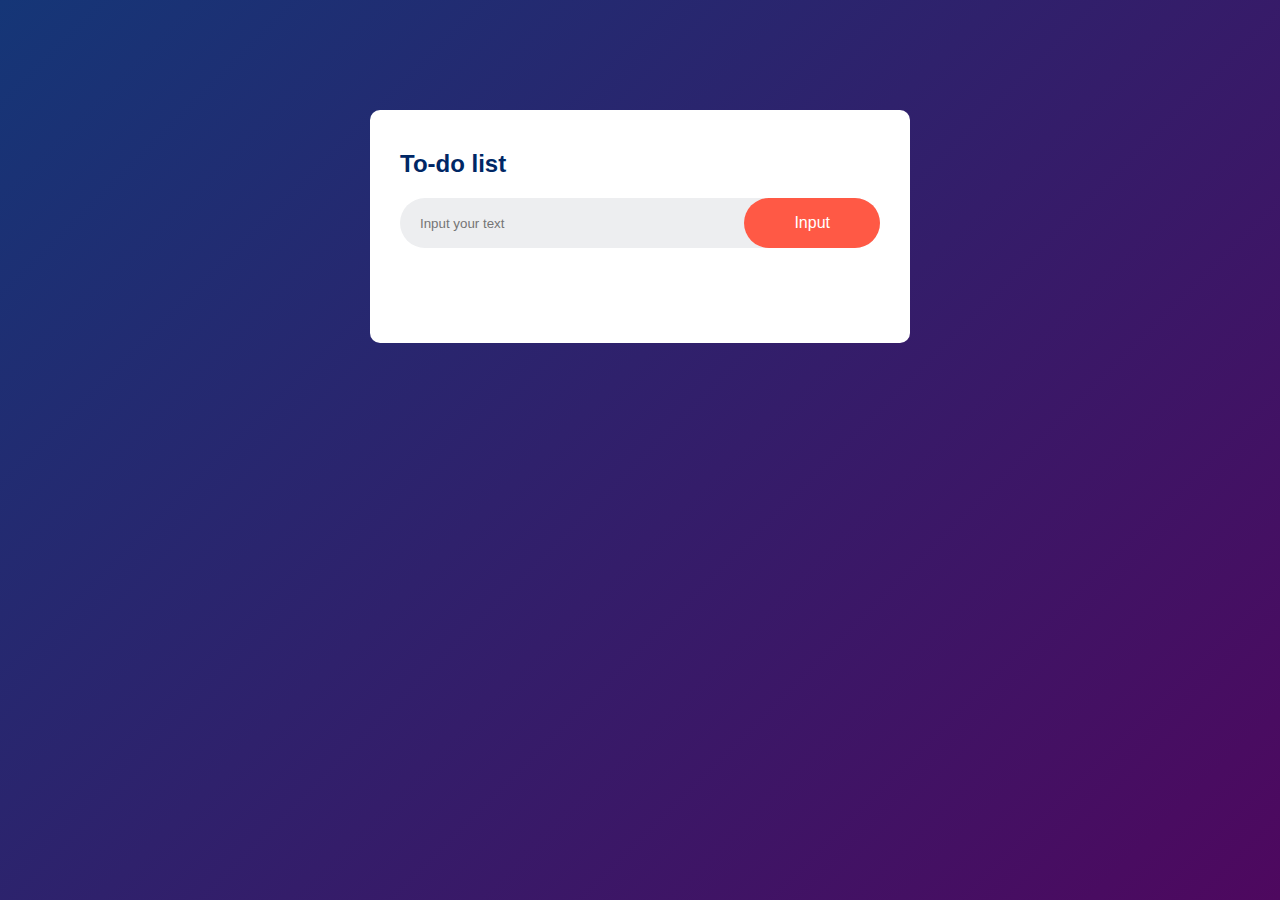
<file: index.html>
<!DOCTYPE html>
<html lang="en">
<head>
    <meta charset="UTF-8">
    <meta name="viewport" content="width=device-width, initial-scale=1.0">
    <title>To Do List</title>
    <link rel="stylesheet" href="style.css">
</head>
<body>
    <div class="container">
        <div class="to-doapp">
            <h2>To-do list </h2>
            <div class="row">
                <input type="text" id="input-box" placeholder="Input your text">
                <button onclick="addTask()">Input</button>
            </div>
            <ul id="list-container">
              <!-- <li class="checked">Task 1</li>
                <li>Task 2</li>
                <li>Task 3</li>-->

            </ul>
        </div>
    </div>
    <script src="script.js"></script>
</body>
</html>
</file>
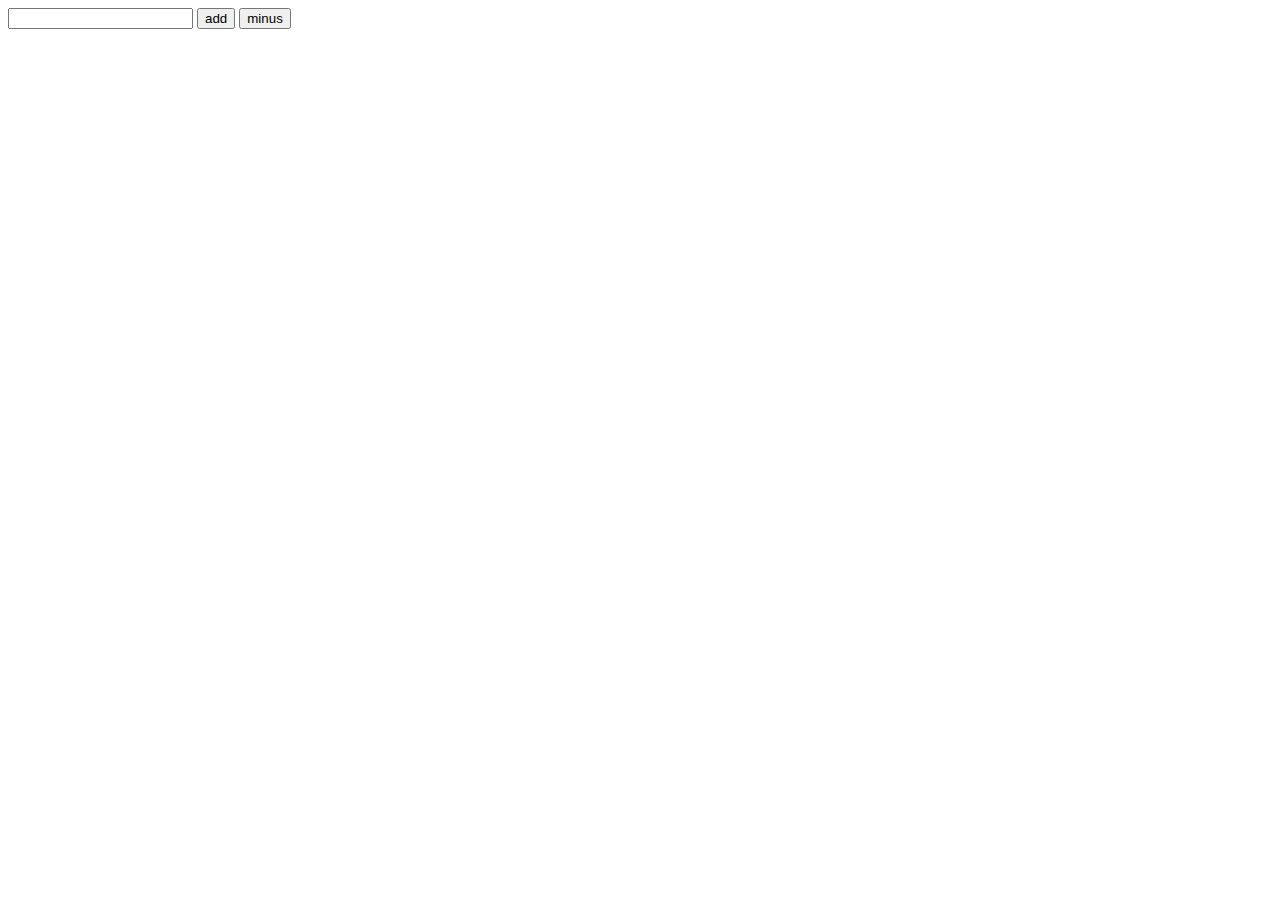
<file: highorder.html>
<!DOCTYPE html>
<html lang="en">
<head>
    <meta charset="UTF-8">
    <meta name="viewport" content="width=device-width, initial-scale=1.0">
    <title>Document</title>
</head>
<body>
    <div>
        <input type="text">
        <button id="add-btn">add</button>
        <button id="minus-btn">minus</button>
    </div>
</body>
</html>

<script>
    // map, foreach, find, findIndex, reduce, some, every, filter
       
        // let arr = [1, 2, 3, 4, 5]
        // let arr2 = ['wale', 'fayo', 'tolu', 'bolu', 'fiyi']
        // let sum = 0

        // for (let i = 0; i < arr.length; i++) {
        //     sum += arr[i]
        // }
        // console.log(sum);





</script>
</file>
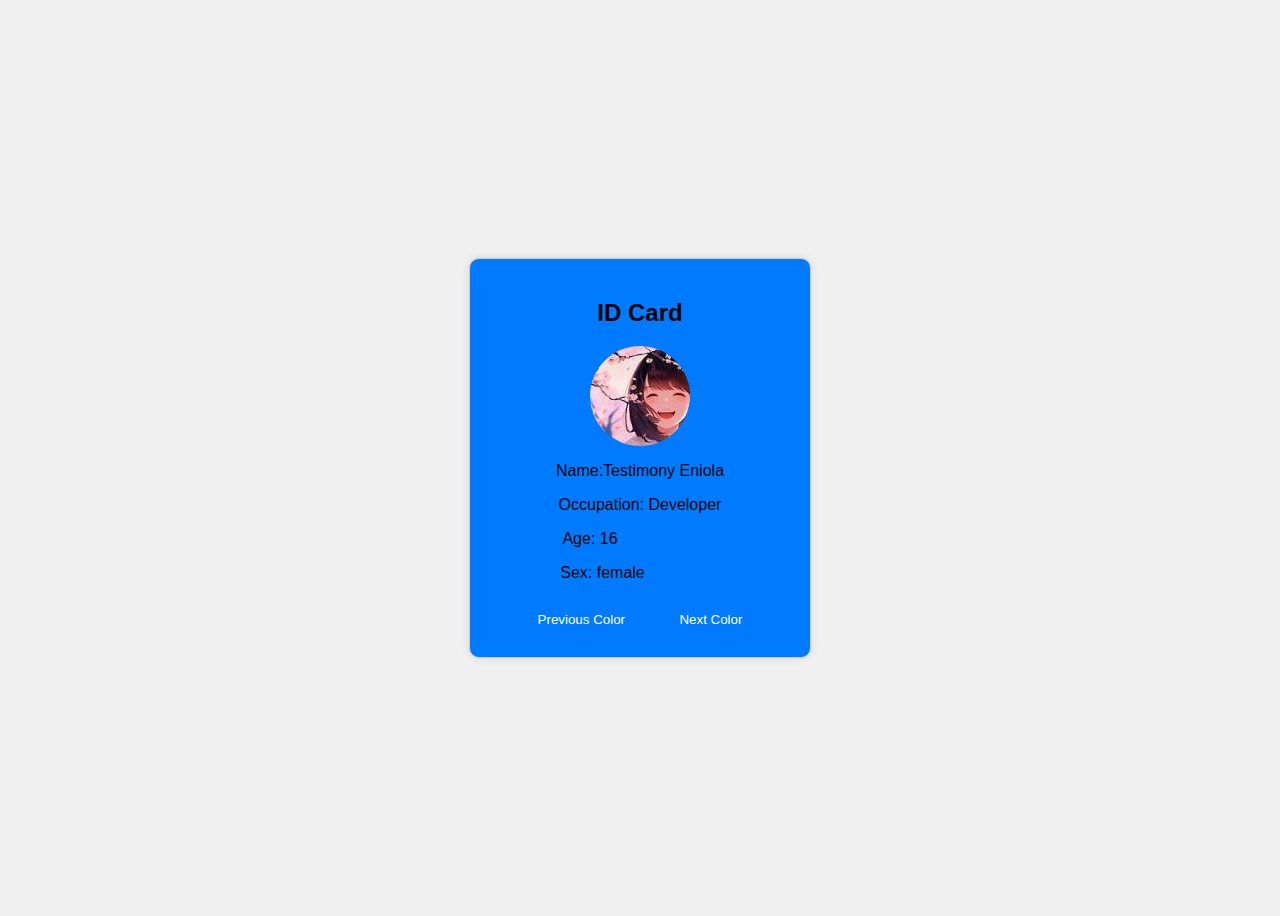
<file: idcard.html>
<!DOCTYPE html>
<html lang="en">
<head>
  <meta charset="UTF-8">
  <meta name="viewport" content="width=device-width, initial-scale=1.0">
  <title>Color Changing ID Card</title>
  <style>

body {
  display: flex;
  justify-content: center;
  align-items: center;
  height: 100vh;
  background-color: #f0f0f0;
  font-family: Arial, sans-serif;
}

.id-card {
  width: 300px;
  padding: 20px;
  background-color: #ffffff;
  border: 1px solid #ccc;
  border-radius: 10px;
  box-shadow: 0 0 10px rgba(0, 0, 0, 0.1);
  text-align: center;
}

.photo {
  width: 100px;
  height: 100px;
  margin: 0 auto;
  background-color: #cccccc;
  border-radius: 50%;
  margin-bottom: 10px;
  background-image: url(download\ \(1\).jpeg);
}

.controls {
  margin-top: 20px;
}

button {
  padding: 10px 20px;
  background-color: #007bff;
  color: #ffffff;
  border: none;
  border-radius: 5px;
  cursor: pointer;
  margin: 0 5px;
}

button:hover {
  background-color: #0056b3;
}

  </style>
</head>
<body>
  <div class="id-card">
    <h2>ID Card</h2>
    <div class="photo"></div>
    <div class="info">
      <p>Name:Testimony Eniola</p>
      <p>Occupation: Developer</p>
      <p style="margin-right: 100px;" >Age: 16</p>
      <p style="margin-right: 75px;">Sex: female</p>
    </div>
    <div class="controls">
      <button onclick="previousColor()">Previous Color</button>
      <button onclick="nextColor()">Next Color</button>
    </div>
  </div>
</body>
</html>

<script>

const colors = ["#007bff", "#28a745", "#ffc107", "#dc3545", "#17a2b8 " , "#fff"];

let currentIndex = 0;


function previousColor() {
  currentIndex--;
  if (currentIndex < 0) {
    currentIndex = colors.length - 1;
  }
  applyColor();
}


function nextColor() {
  currentIndex++;
  if (currentIndex >= colors.length) {
    currentIndex = 0;
  }
  applyColor();
}


function applyColor() {
  const idCard = document.querySelector('.id-card');
  idCard.style.backgroundColor = colors[currentIndex];
}

// Initially apply the first color
applyColor();

</script>
</file>
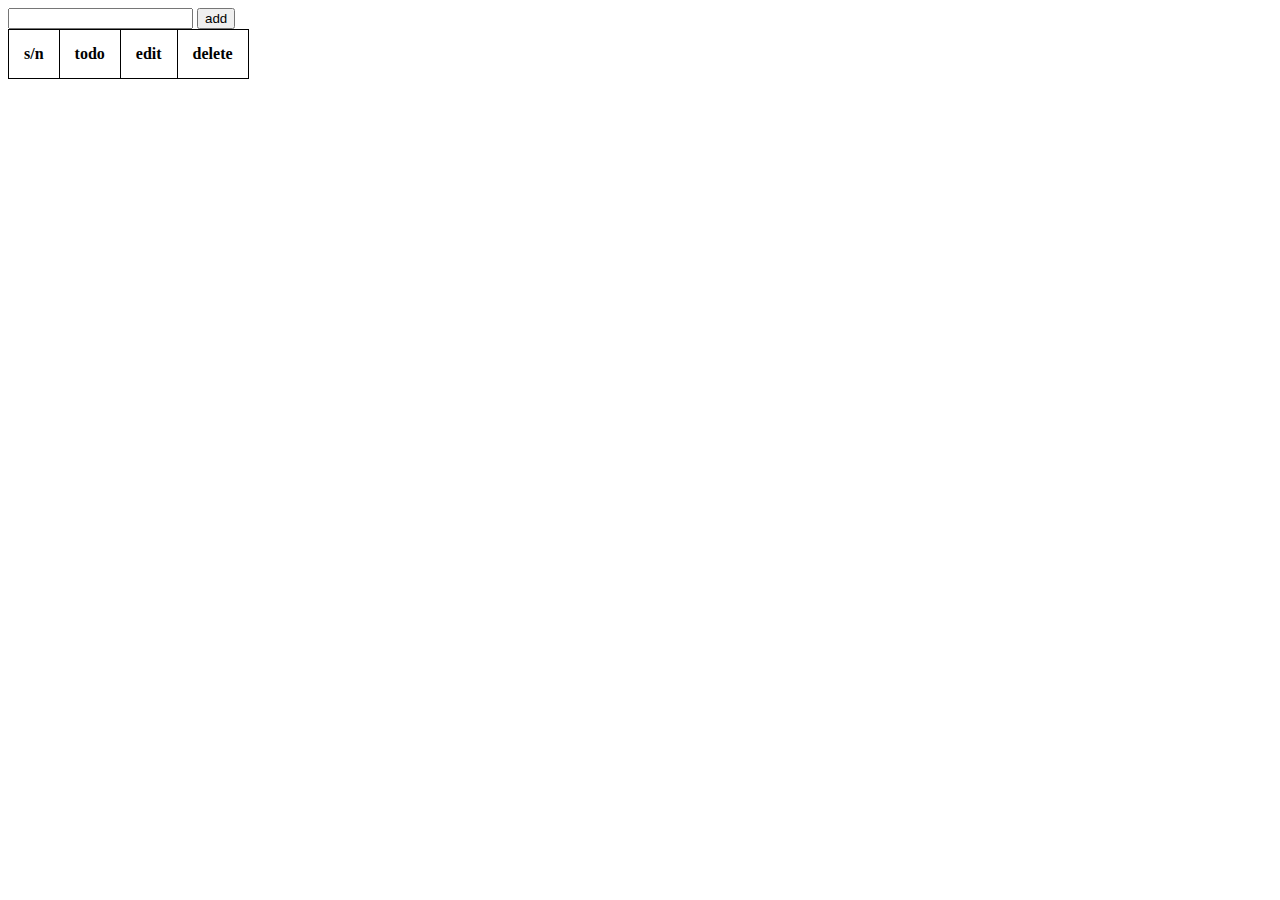
<file: to do loist.html>
<!DOCTYPE html>
<html lang="en">

<head>
    <meta charset="UTF-8">
    <meta name="viewport" content="width=device-width, initial-scale=1.0">
    <title>Document</title>
    <style>
        table,
        thead,
        td,
        tr,
        th,
        tbody {
            border-collapse: collapse;
            padding: 15px;
            border: 1px solid black;
        }

        #forEdit {
            display: none;
        }
    </style>
</head>

<body>
    <div id="forAdd">
        <input id="input" type="text">
        <button onclick="add()"> add </button>
    </div>

    <div id="forEdit">
        <input id="editInput" type="text">
        <button onclick="edit()"> edit </button>
    </div>

    <table>
        <thead>
            <th> s/n</th>
            <th> todo </th>
            <th> edit </th>
            <th> delete </th>
        </thead>
        <tbody id="tbody">



        </tbody>
    </table>

</body>

</html>
<script>
    // "use strict"
    let index
    let dataBase = []
    // let count = 0
    function add() {
        if (input.value.trim() === '') {
            alert('todo is required')
        } else {
            // count++
            // tbody.innerHTML += `<tr> <td>${count}</td> <td> ${input.value} </td> </tr> `
            let todoObj = {
                todo: input.value
            }

            dataBase.push(todoObj)
            display()
            console.log(dataBase);
            input.value = ``;

        }

    }

    function display(params) {
        tbody.innerHTML = ''
        for (let index = 0; index < dataBase.length; index++) {
            tbody.innerHTML += `<tr> <td>${index + 1}</td> <td> ${dataBase[index].todo} </td> <td> <button onclick="grabIndex(${index})"> edit </button> </td> 
                <td> <button onclick="handleDelete(${index})"> delete </button> </td></tr>  `
        }
    }

    function grabIndex(i) {
        index = i
        console.log(i);
        editInput.value = dataBase[i].todo
        forAdd.style.display = 'none'
        forEdit.style.display = 'block'
    }
    // grabIndex(2)
    // grabIndex(5)
    // grabIndex(9)



    function edit() {
        let todoObj = {
            todo: editInput.value
        }
        dataBase.splice(index, 1, todoObj)
        display()
        forAdd.style.display = 'block'
        forEdit.style.display = 'none'
        console.log(dataBase);
    }

    function handleDelete(i) {
        dataBase.splice(i, 1)
        display()
    }




</script>
</file>
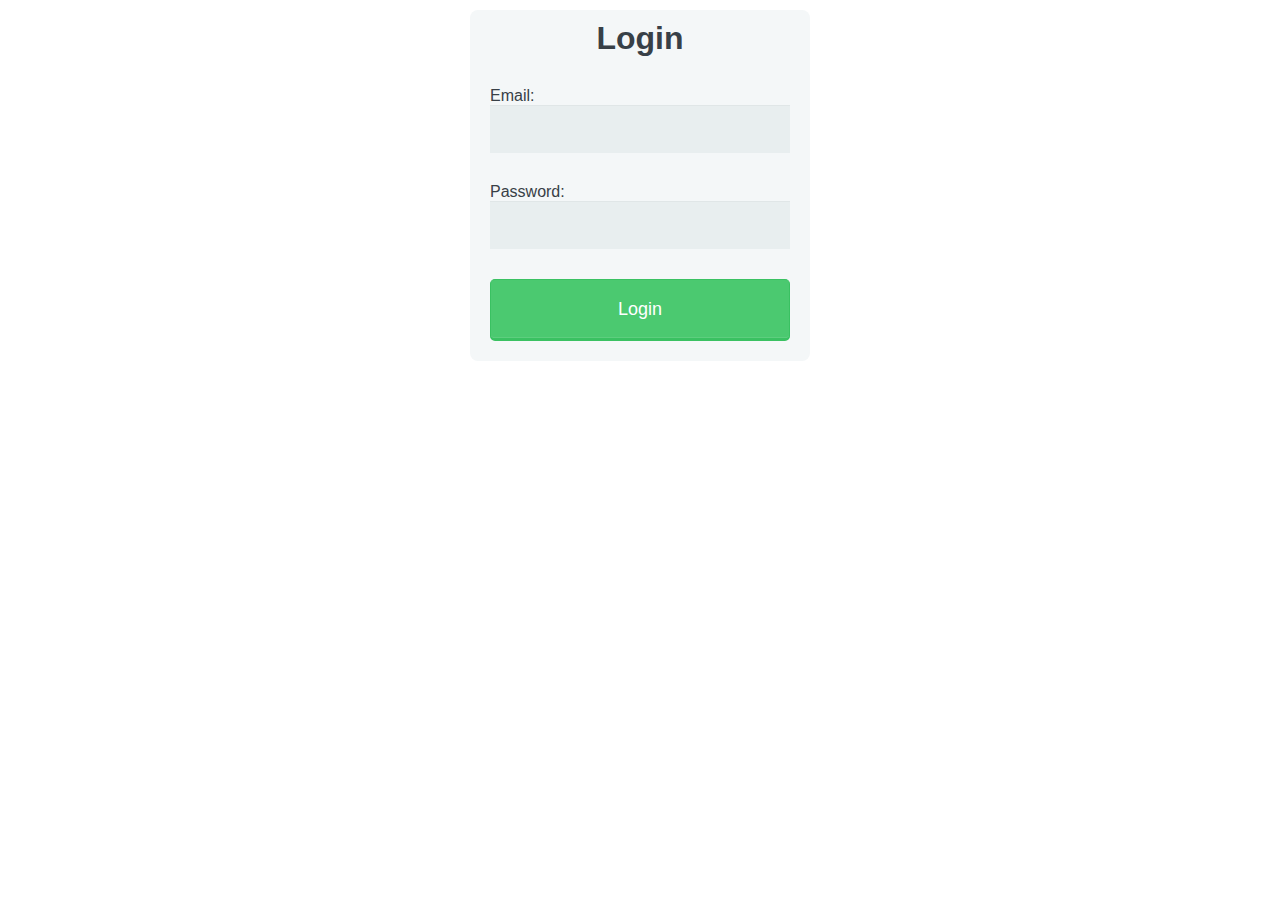
<file: AUTH/login.html>
<!DOCTYPE html>
<html lang="en">
<head>
    <meta charset="UTF-8">
    <meta name="viewport" content="width=device-width, initial-scale=1.0">
    <title>Login</title>
    <style>
        body {
    font-family: 'Nunito', sans-serif;
    color: #384047;
}

form {
    max-width: 300px;
    margin: 10px auto;
    padding: 10px 20px;
    background: #f4f7f8;
    border-radius: 8px;
}

h1 {
    margin: 0 0 30px 0;
    text-align: center;
}

input[type="email"], input[type="password"] {
    background: rgba(255, 255, 255, 0.1);
    border: none;
    font-size: 16px;
    height: auto;
    margin: 0;
    outline: 0;
    padding: 15px;
    width: 90%;
    background-color: #e8eeef;
    color: #8a97a0;
    box-shadow: 0 1px 0 rgba(0, 0, 0, 0.03) inset;
    margin-bottom: 30px;
}

button {
    padding: 19px 39px 18px 39px;
    color: #FFF;
    background-color: #4bc970;
    font-size: 18px;
    text-align: center;
    font-style: normal;
    border-radius: 5px;
    width: 100%;
    border: 1px solid #3ac162;
    border-width: 1px 1px 3px;
    box-shadow: 0 -1px 0 rgba(255, 255, 255, 0.1) inset;
    margin-bottom: 10px;
}


    </style>
</head>
<body>
    <div class="row">
        <div class="col-md-12">
            <form action="" method="post">
                <h1>Login</h1>
                <label for="email">Email:</label>
                <input type="email" id="mail" name="user_email">
                <label for="password">Password:</label>
                <input type="password" id="password" name="user_password">
                <button type="button" id="loginButton" onclick="login()">Login</button>
            </form>
        </div>
    </div>
</body>
</html>


<script>
let database = JSON.parse(localStorage.getItem('jobDataBase')) || []

function login() {
    let mail = document.getElementById('mail').value
    let password = document.getElementById('password').value

    if (mail.trim() === '' || password.trim() === '') {
        alert('Please fill all fields')
    } else {
        let user = database.find((user) => user.mail === mail)
        if (user) {
            let hashedPassword = hashPassword(password)
            if (user.password === hashedPassword) {
                alert('You have successfully logged in')
                window.location.href = 'dashboard.html'
            } else {
                alert('Invalid password')
            }
        } else {
            alert('User not found')
        }
    }
}

function hashPassword(password) {
    return password.split('').reverse().join('')
}


</script>
</file>
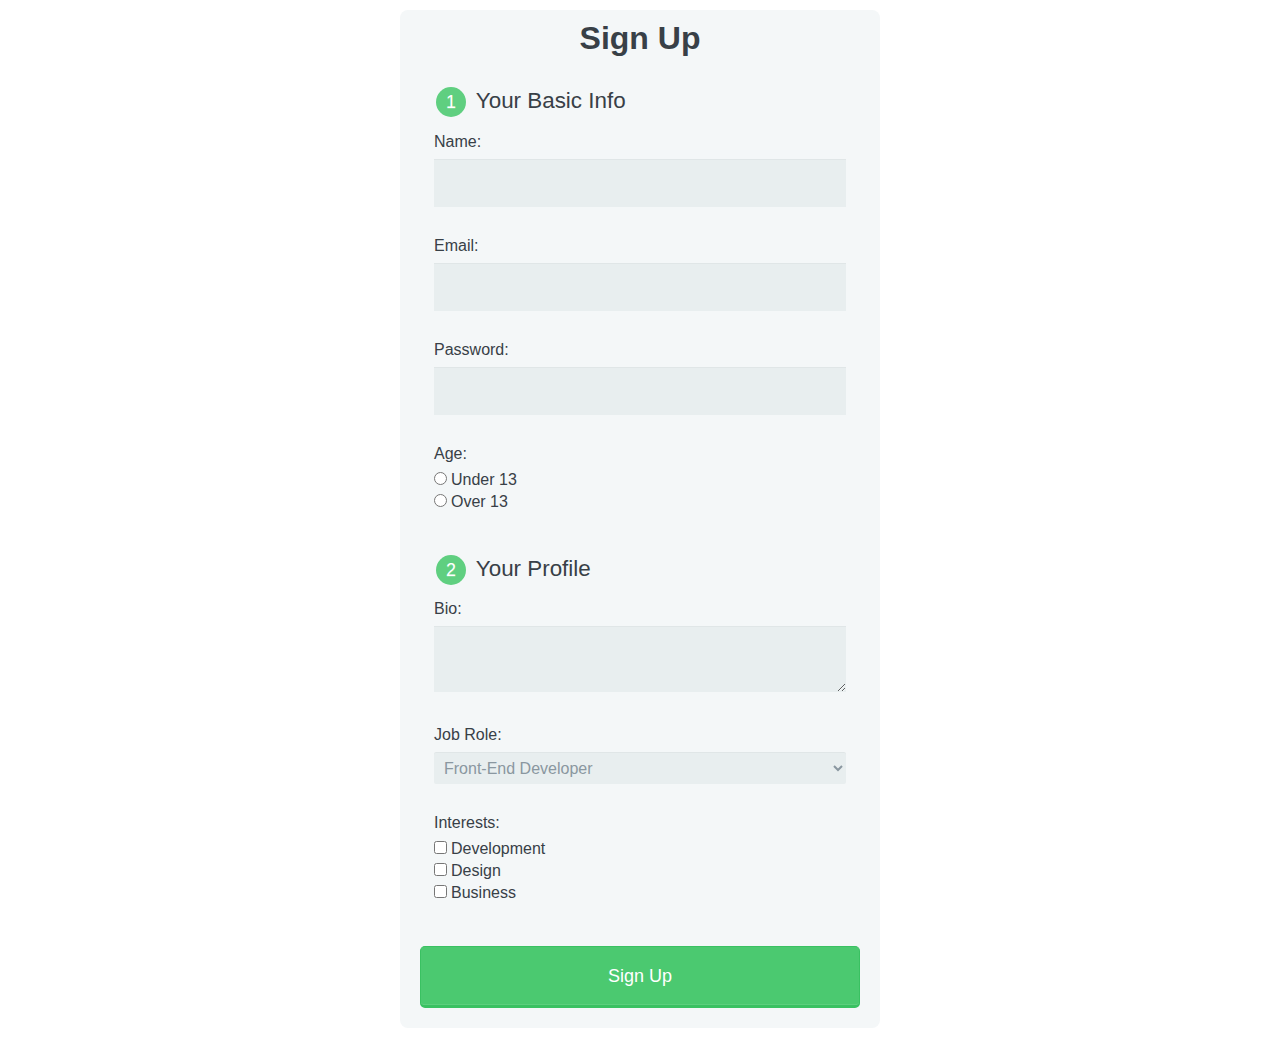
<file: AUTH/signup.html>
<!DOCTYPE html>
<html lang="en">

<head>
    <meta charset="UTF-8">
    <meta name="viewport" content="width=device-width, initial-scale=1.0">
    <title>Document</title>
    <style>
        *,
        *:before,
        *:after {
            -moz-box-sizing: border-box;
            -webkit-box-sizing: border-box;
            box-sizing: border-box;
        }

        body {
            font-family: 'Nunito', sans-serif;
            color: #384047;
        }

        form {
            max-width: 300px;
            margin: 10px auto;
            padding: 10px 20px;
            background: #f4f7f8;
            border-radius: 8px;
        }

        h1 {
            margin: 0 0 30px 0;
            text-align: center;
        }

        input[type="text"],
        input[type="password"],
        input[type="date"],
        input[type="datetime"],
        input[type="email"],
        input[type="number"],
        input[type="search"],
        input[type="tel"],
        input[type="time"],
        input[type="url"],
        textarea,
        select {
            background: rgba(255, 255, 255, 0.1);
            border: none;
            font-size: 16px;
            height: auto;
            margin: 0;
            outline: 0;
            padding: 15px;
            width: 100%;
            background-color: #e8eeef;
            color: #8a97a0;
            box-shadow: 0 1px 0 rgba(0, 0, 0, 0.03) inset;
            margin-bottom: 30px;
        }

        input[type="radio"],
        input[type="checkbox"] {
            margin: 0 4px 8px 0;
        }

        select {
            padding: 6px;
            height: 32px;
            border-radius: 2px;
        }

        button {
            padding: 19px 39px 18px 39px;
            color: #FFF;
            background-color: #4bc970;
            font-size: 18px;
            text-align: center;
            font-style: normal;
            border-radius: 5px;
            width: 100%;
            border: 1px solid #3ac162;
            border-width: 1px 1px 3px;
            box-shadow: 0 -1px 0 rgba(255, 255, 255, 0.1) inset;
            margin-bottom: 10px;
        }

        fieldset {
            margin-bottom: 30px;
            border: none;
        }

        legend {
            font-size: 1.4em;
            margin-bottom: 10px;
        }

        label {
            display: block;
            margin-bottom: 8px;
        }

        label.light {
            font-weight: 300;
            display: inline;
        }

        .number {
            background-color: #5fcf80;
            color: #fff;
            height: 30px;
            width: 30px;
            display: inline-block;
            font-size: 0.8em;
            margin-right: 4px;
            line-height: 30px;
            text-align: center;
            text-shadow: 0 1px 0 rgba(255, 255, 255, 0.2);
            border-radius: 100%;
        }

        @media screen and (min-width: 480px) {

            form {
                max-width: 480px;
            }

        }
    </style>
</head>

<body>
    <div class="row">
        <div class="col-md-12">
            <form action="index.html" method="post">
                <h1> Sign Up </h1>

                <fieldset>

                    <legend><span class="number">1</span> Your Basic Info</legend>

                    <label for="name">Name:</label>
                    <input type="text" id="namee" name="user_name">

                    <label for="email">Email:</label>
                    <input type="email" id="mail" name="user_email">

                    <label for="password">Password:</label>
                    <input type="password" id="password" name="user_password">

                    <label>Age:</label>
                    <input type="radio" id="under_13" value="under_13" name="user_age"><label for="under_13"
                        class="light">Under 13</label><br>
                    <input type="radio" id="over_13" value="over_13" name="user_age"><label for="over_13"
                        class="light">Over 13</label>

                </fieldset>
                <fieldset>

                    <legend><span class="number">2</span> Your Profile</legend>

                    <label for="bio">Bio:</label>
                    <textarea id="bio" name="user_bio"></textarea>



                    <label for="job">Job Role:</label>
                    <select id="job" name="user_job">
                        <optgroup label="Web">
                            <option value="frontend_developer">Front-End Developer</option>
                            <option value="php_developer">PHP Developer</option>
                            <option value="python_developer">Python Developer</option>
                            <option value="rails_developer">Rails Developer</option>
                            <option value="web_designer">Web Designer</option>
                            <option value="wordpress_developer">Wordpress Developer</option>
                        </optgroup>
                        <optgroup label="Mobile">
                            <option value="android_developer">Android Developer</option>
                            <option value="ios_developer">IOS Developer</option>
                            <option value="mobile_designer">Mobile Designer</option>
                        </optgroup>
                        <optgroup label="Business">
                            <option value="business_owner">Business Owner</option>
                            <option value="freelancer">Freelancer</option>
                        </optgroup>
                    </select>

                    <label>Interests:</label>
                    <input type="checkbox" id="development" value="interest_development" name="user_interest"><label
                        class="light" for="development">Development</label><br>
                    <input type="checkbox" id="design" value="interest_design" name="user_interest"><label class="light"
                        for="design">Design</label><br>
                    <input type="checkbox" id="business" value="interest_business" name="user_interest"><label
                        class="light" for="business">Business</label>

                </fieldset>

                <button type="button" id="signButton" onclick="signUp()">Sign Up</button>

            </form>
        </div>
    </div>

</body>

</html>
<script>
    let database = JSON.parse(localStorage.getItem('jobDataBase')) || []
    let inputInterest = document.getElementsByName('user_interest')
    console.log(inputInterest);
    let ageValue = document.getElementsByName('user_age')






    function signUp() {
        let interest
        let val = false
        for (let index = 0; index < inputInterest.length; index++) {
            if (inputInterest[index].checked === true) {
                val = true
                interest = inputInterest[index].value
            }
        }

        let val2 = false
        for (let index = 0; index < ageValue.length; index++) {
            if (ageValue[index].checked === true) {
                val2 = true
            }
        }




        if (namee.value.trim() === '' || mail.value.trim() === '' || password.value.trim() === '' || bio.value.trim() === '' || job.value === '') {
            alert('all fields are mandatory')
        }
        else if (database.find((user) => user.mail === mail.value)) {
            alert('user already exists')
        }
        else if (!val) {
            alert('you havent picked an interest')
        } else if (under_13.checked === true) {
            alert('you\'re too young to sign up')
        } else if (!val2) {
            alert('you havent filled your age')
        } else {
            signButton.innerHTML = 'Loading...'

            setTimeout(() => {
                let user = {
                    name: namee.value,
                    mail: mail.value,
                    password: password.value ,
                    bio: bio.value,
                    job: job.value,
                    interest
                }

                database.push(user)
                localStorage.setItem('jobDataBase', JSON.stringify(database))
                console.log(database);
                signButton.innerHTML = 'Sign Up'
                alert('sign up successful')
                window.location.href = 'login.html'

            }, 3000);


        }


    }






</script>
</file>
<file: style.css>
*{
    margin: 0;
    padding: 0;
    font-family: Verdana, Geneva, Tahoma, sans-serif;
    box-sizing: border-box;
}
.container{
    width: 100%;
    min-height: 100vh;
    background: linear-gradient(135deg, #153677, #4e085f);
    padding: 10px;
}
.to-doapp{
   width: 100%;
   max-width: 540px;
   background: #fff;
   margin: 100px auto 20px;
   padding: 40px 30px 70px;
   border-radius: 10px;
}
.to-doapp h2{
    color: #002765;
    display: flex;
    align-items: center;
    margin-bottom: 20px;
}
.row{
    display: flex;
    align-items: center;
    justify-content: space-between;
    background: #edeef0;
    border-radius: 30px;
    padding-left: 20px;
    margin-bottom: 25px;
}
input{
    flex: 1;
    border: none;
    outline: none;
    background: transparent;
    font-weight: 14px;
}
button{
    border: none;
    outline: none;
    padding: 16px 50px;
    background: #ff5945;
    color: #fff;
    font-size: 16px;
    cursor: pointer;
    border-radius: 40px;
}
ul li{
    list-style: none;
    font-size: 17px;
    padding: 12px 8px 12px 50px;
    user-select: none;
    cursor: pointer; 
    position: relative; 
}
ul li::before{
    content:url();
    position: absolute;
    height: 28px;
    width: 28px;
    border-radius: 50%;
    background-image: url('./unchecked.png');
    background-size: cover;
    background-position: center;
    top: 12px;
    left: 8px;

}
ul li.checked{
    color: #555;
    text-decoration: line-through;
}
ul li.checked::before{
   background-image:url('./checked.png');
}
ul li span{
    position: absolute;
    right: 0;
    top: 5px;
    width: 40px;
    height: 40px;
    font-size: 22px;
    color: #555;
    line-height: 40px;
    text-align: center;
    border-radius: 50%;
}
ul li span:hover{
    background:#edeef0;
}
</file>
